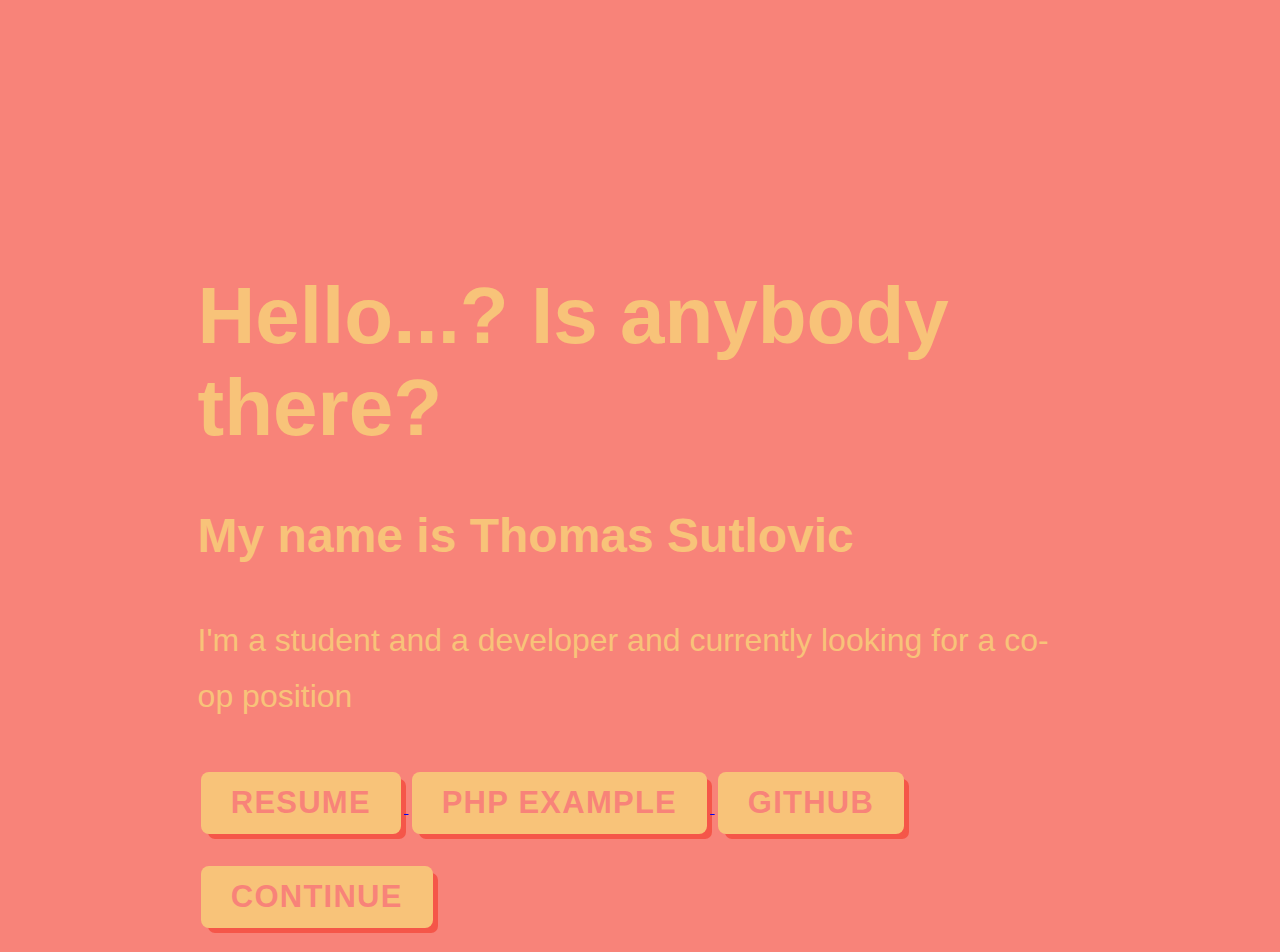
<file: index.html>
<!DOCTYPE html>
<!--
To change this license header, choose License Headers in Project Properties.
To change this template file, choose Tools | Templates
and open the template in the editor.
-->
<html>

<head>
	<!-- Global site tag (gtag.js) - Google Analytics -->
	<script async src="https://www.googletagmanager.com/gtag/js?id=UA-40339548-7"></script>
	<script>
		window.dataLayer = window.dataLayer || [];
		  function gtag(){dataLayer.push(arguments);}
		  gtag('js', new Date());

		  gtag('config', 'UA-40339548-7');
	</script>
	<title>Thomas Sutlovic</title>
	<meta charset="UTF-8">
	<meta name="viewport" content="width=device-width, initial-scale=1.0">
	<link rel="stylesheet" type="text/css" href="style.css">
	<link rel="icon" href="https://i.imgur.com/ASecjwP.png">
</head>

<body>
	<div class="container">
		<div class="text">
			<h1 class="summary">Hello...? Is anybody there?</h1>
			<h3 class="summary">My name is Thomas Sutlovic</h3>
			<p class="summary">I'm a student and a developer and currently looking for a co-op position</p>
		</div>
		<a href="./Sutlovic_Thomas.pdf" target="_blank">
			<div class="button">Resume</div>
		</a>
		<a href="./PHP/index.html">
			<div class="button">PHP example</div>
		</a>
		<a href="./Parallax/index.html">
			<div class="button">GitHub</div>
		</a>
		<a href="./Personal/index.html">
			<div class="button">Continue</div>
		</a>
	</div>
</body>

</html>
</file>
<file: Parallax/index.html>
<!DOCTYPE html>
<!--[if lt IE 7]>      <html class="no-js lt-ie9 lt-ie8 lt-ie7"> <![endif]-->
<!--[if IE 7]>         <html class="no-js lt-ie9 lt-ie8"> <![endif]-->
<!--[if IE 8]>         <html class="no-js lt-ie9"> <![endif]-->
<!--[if gt IE 8]><!--> <html class="no-js"> <!--<![endif]-->
    <head>
       
        <meta charset="utf-8">
        <meta http-equiv="X-UA-Compatible" content="IE=edge,chrome=1">
        <title>Demo - Simple parallax scrolling tutorial</title>
        <meta name="description" content="">
        <meta name="viewport" content="width=device-width, initial-scale=1.0, maximum-scale=1.0" />

		<link rel="author" href="https://plus.google.com/u/0/109859280204979591787/about"/>

        <!-- Place favicon.ico and apple-touch-icon.png in the root directory -->

		<!--
			* This demo was prepared for you by Petr Tichy - Ihatetomatoes.net
			* Want to see more similar demos and tutorials?
			* Help by spreading the word about Ihatetomatoes blog.
			* Facebook - https://www.facebook.com/ihatetomatoesblog
			* Twitter - https://twitter.com/ihatetomatoes
			* Google+ - https://plus.google.com/u/0/109859280204979591787/about
		-->

        <link rel="stylesheet" href="css/normalize.css">
        <link rel="stylesheet" href="css/main.css">
        <script src="js/vendor/modernizr-2.7.1.min.js"></script>
        <style type="text/css">
			body {
				font-family: 'Open Sans', sans-serif;
			}
		</style>
    </head>
    <body class="loading">

       
        <!--[if lt IE 7]>
            <p class="chromeframe">You are using an <strong>outdated</strong> browser. Please <a href="http://browsehappy.com/">upgrade your browser</a> or <a href="http://www.google.com/chromeframe/?redirect=true">activate Google Chrome Frame</a> to improve your experience.</p>
        <![endif]-->

       	<div id="preload">
	       	<img src="img/bcg_slide-1.jpg">
	       	<img src="img/bcg_slide-2.jpg">
	       	<img src="img/bcg_slide-3.jpg">
	       	<img src="img/bcg_slide-4.jpg">
       	</div>

       	<main>

	        <section id="slide-1" class="homeSlide">
	        	<div class="bcg">
		        	<div class="hsContainer">
			    		<div class="hsContent">
				    		<h1>Beautiful Cables</h2>
			    		</div>
		        	</div>
	        	</div>
		    </section>

		    <section id="slide-2" class="homeSlide">
		    	<div class="bcg">
			    	<div class="hsContainer">
			    		<div class="hsContent">
				    		<h2>great for story telling websites.</h2>
			    		</div>
		        	</div>
		    	</div>
		    </section>

			<section id="slide-3" class="homeSlide">
				<div class="bcg">
			    	<div class="hsContainer">
		    			<div class="hsContent">
				    		<h2>Now go and create your own story</h2>
			    		</div>
			    	</div>

			    </div>
			</section>

			<section id="slide-4" class="homeSlide">
				<div class="bcg">
			    	<div class="hsContainer">
		    			<div class="hsContent">
				    		<h2>and share mine.</h2>
			    		</div>
			    	</div>

			    </div>
			</section>

		</main>

        <script src="//ajax.googleapis.com/ajax/libs/jquery/1.9.1/jquery.min.js"></script>
        <script>window.jQuery || document.write('<script src="js/vendor/jquery-1.9.1.min.js"><\/script>')</script>
        <script src="js/imagesloaded.js"></script>
        <script src="js/skrollr.js"></script>
        <script src="js/_main.js"></script>

    </body>
</html>
</file>
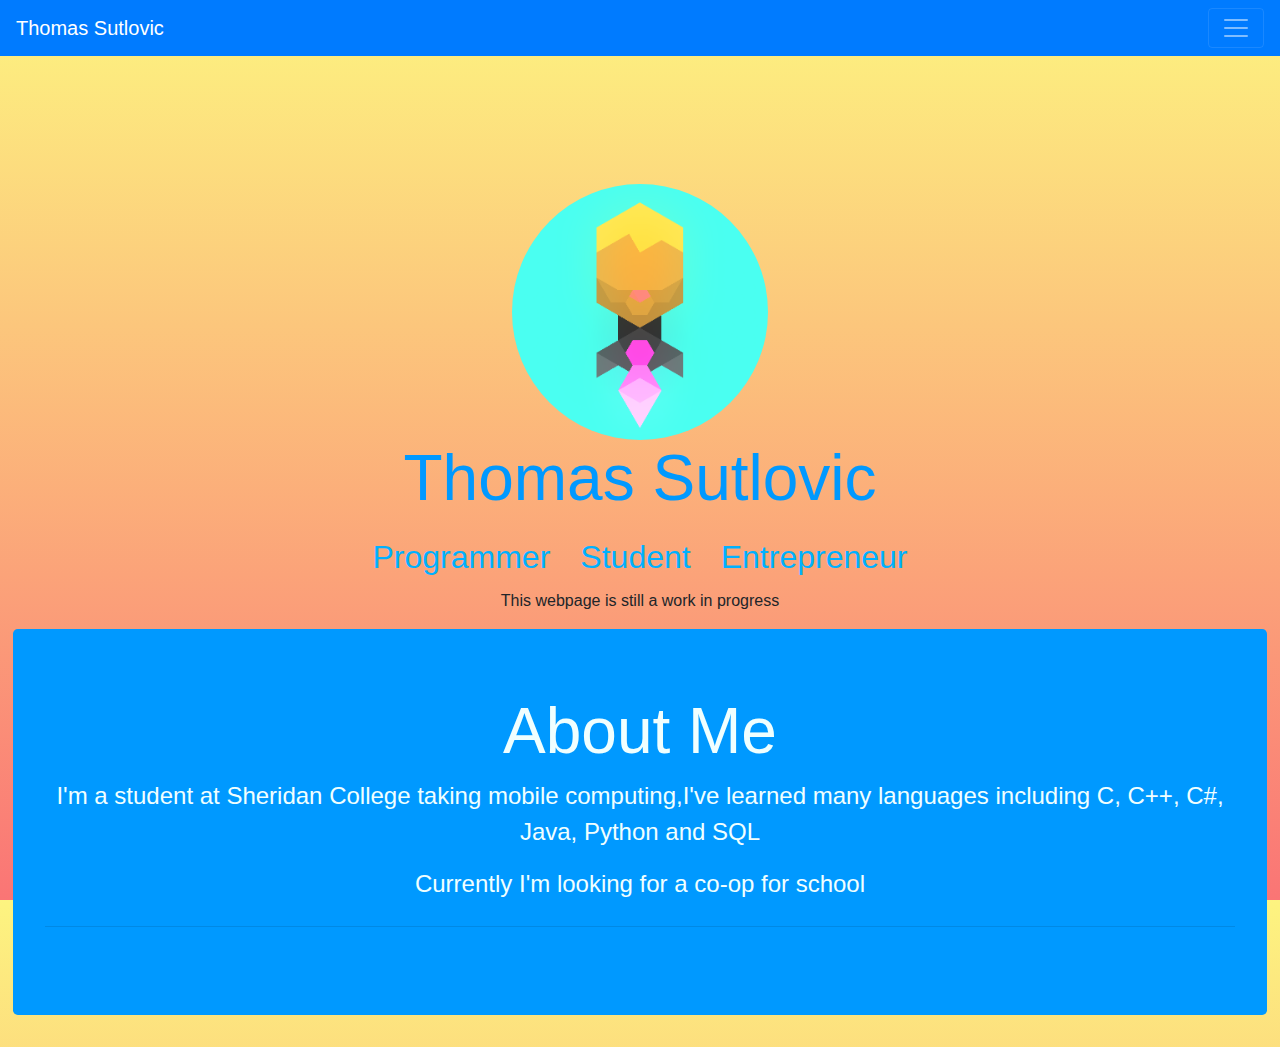
<file: Personal/index.html>
<!DOCTYPE html>
<html>

<head>
	<title>Thomas Sutlovic</title>
	<meta charset="UTF-8">
	<meta name="viewport" content="width=device-width, initial-scale=1.0">
	<link rel="stylesheet" href="https://maxcdn.bootstrapcdn.com/bootstrap/4.0.0/css/bootstrap.min.css" integrity="sha384-Gn5384xqQ1aoWXA+058RXPxPg6fy4IWvTNh0E263XmFcJlSAwiGgFAW/dAiS6JXm" crossorigin="anonymous">
	<link type="text/css" rel="stylesheet" href="style.css">
	<link rel="icon" href="https://i.imgur.com/ASecjwP.png">
</head>

<body id="gradient">

	<!-- Navbar -->
	<nav class="navbar navbar-dark bg-primary">
		<!-- Navbar title -->
		<a class="navbar-brand" href="#">Thomas Sutlovic</a>
		<!-- Toggle button -->
		<button class="navbar-toggler" type="button" data-toggle="collapse" data-target="#navbarNav" aria-controls="navbarNav" aria-expanded="false" aria-label="Toggle navigation">
			<span class="navbar-toggler-icon"></span>
		</button>
		<!-- The items in the navbar -->
		<div class="collapse navbar-collapse" id="navbarNav">
			<ul class="navbar-nav mr-auto">
				<!-- Home -->
				<li class="nav-item active">
					<a class="nav-link" href="">Home <span class="sr-only">(current)</span></a>
				</li>
				<!-- Projects -->
				<li class="nav-item">
					<a class="nav-link" href="/Projects/index.html">Projects</a>
				</li>
			</ul>
		</div>
	</nav>

	<!-- All the content -->
	<div class="content">
		<!-- The main part -->
		<div class="home">
			<img class="img-circle" src="images/ASecjwP.png">
			<h1>Thomas Sutlovic</h1>
			<h4>Programmer</h4>
			<h4>Student</h4>
			<h4>Entrepreneur</h4>
			<p>This webpage is still a work in progress</p>
		</div>

		<!-- About me -->
		<div class="jumbotron about">
			<h1 class="display-4">About Me</h1>
			<p class="lead">I'm a student at Sheridan College taking mobile computing,I've learned many languages including C, C++, C#, Java, Python and SQL</p>
			<p>Currently I'm looking for a co-op for school</p>
			<hr class="my-4">
		</div>
	</div>

	<!-- scripts to load JS for bootstrap -->
	<script src="https://code.jquery.com/jquery-3.2.1.slim.min.js" integrity="sha384-KJ3o2DKtIkvYIK3UENzmM7KCkRr/rE9/Qpg6aAZGJwFDMVNA/GpGFF93hXpG5KkN" crossorigin="anonymous"></script>
	<script src="https://cdnjs.cloudflare.com/ajax/libs/popper.js/1.12.9/umd/popper.min.js" integrity="sha384-ApNbgh9B+Y1QKtv3Rn7W3mgPxhU9K/ScQsAP7hUibX39j7fakFPskvXusvfa0b4Q" crossorigin="anonymous"></script>
	<script src="https://maxcdn.bootstrapcdn.com/bootstrap/4.0.0/js/bootstrap.min.js" integrity="sha384-JZR6Spejh4U02d8jOt6vLEHfe/JQGiRRSQQxSfFWpi1MquVdAyjUar5+76PVCmYl" crossorigin="anonymous"></script>
</body>
</html>
</file>
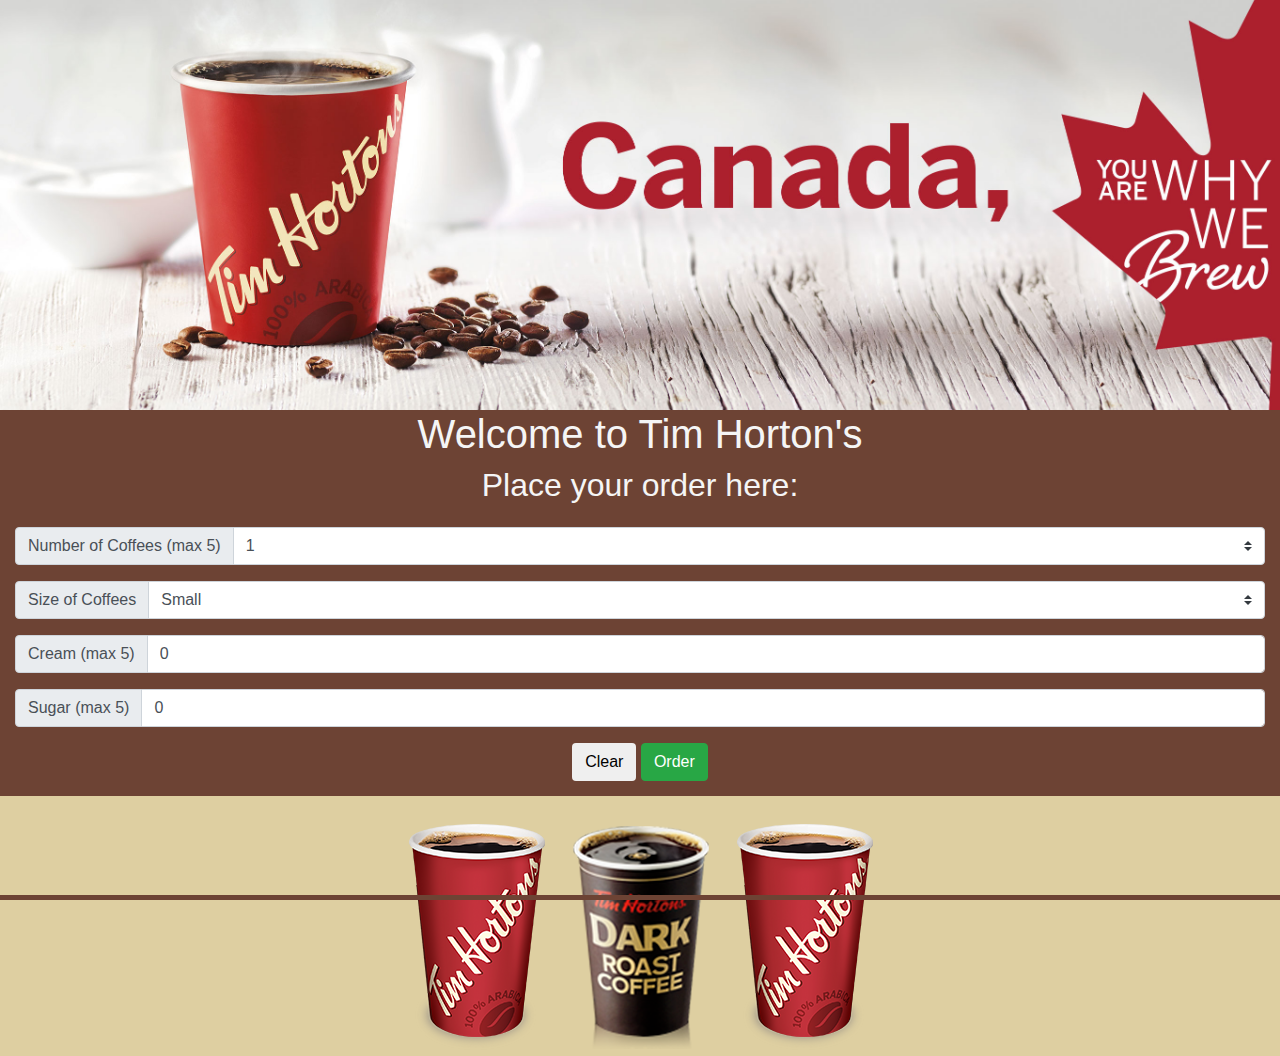
<file: PHP/index.html>
<!DOCTYPE html>
<!--
To change this license header, choose License Headers in Project Properties.
To change this template file, choose Tools | Templates
and open the template in the editor.
-->
<html>
    <head>
        <title>Tim Horton's Order Form</title>
        <meta charset="UTF-8">
        <meta name="viewport" content="width=device-width, initial-scale=1.0">
		<link rel="stylesheet" href="https://maxcdn.bootstrapcdn.com/bootstrap/4.0.0/css/bootstrap.min.css" integrity="sha384-Gn5384xqQ1aoWXA+058RXPxPg6fy4IWvTNh0E263XmFcJlSAwiGgFAW/dAiS6JXm" crossorigin="anonymous">
        <link rel="stylesheet" type="text/css" href="style.css">
    </head>
    <body>
        <div class="header">
            <img src="images/header.jpg" alt="Logo"/>
            <h1>Welcome to Tim Horton's</h1>
            <h2>Place your order here:</h2>
        </div>

        <div class="col-12 text-center" id="order">
            <form method="Post" action="order.php">
				
				<!-- The first input of # of coffees -->
				
				<div class="input-group mb-3">
					<div class="input-group-prepend">
				  		<label class="input-group-text" for="inputGroupSelect01">Number of Coffees (max 5)</label>
				  	</div>
					<select class="custom-select" name="amount">
						<option value="1">1</option>
						<option value="2">2</option>
						<option value="3">3</option>
						<option value="4">4</option>
						<option value="5">5</option>
					</select>
			  	</div>
				
				<!-- The second input of size of coffees -->
				
				<div class="input-group mb-3">
					<div class="input-group-prepend">
						<label class="input-group-text">Size 	of Coffees
						</label>
					</div>
					<select class="custom-select" name="size">
						<option value="s">Small</option>
						<option value="m">Medium</option>
						<option value="l">Large</option>
						<option value="xl">Extra Large</option>
                	</select>
				</div>
                
                <!-- The third input of the # of Creams -->
				
			  <div class="input-group mb-3">
					<div class="input-group-prepend">
						<label class="input-group-text">
							Cream (max 5)
						</label>
				  </div>
				  <input class="form-control" type="number" name="Cream" value="0" min="0" max="5">
				</div>
				
				<!-- The fourth input of the # of Sugars -->
	
			  <div class="input-group mb-3">
					<div class="input-group-prepend">
						<label class="input-group-text">
							Sugar (max 5)
						</label>
					</div>
					<input class="form-control" type="number" name="Sugar" value="0" min="0" max="5">
				</div>
				
				<!-- Clear and order buttons -->
				
                <input class="btn" type="reset" value="Clear">
                <input class="btn btn-success" type="submit" value="Order">
				
    		</form>
        </div>
		
		<!-- Images of the coffees at the bottom -->
		
        <div class="products">
            <img src="images/og.png" alt="Original Blend">
            <img src="images/dark.png" alt="Dark Roast">
            <img src="images/decaf.png" alt="Decaf">
        </div>

		<!-- footer class -->
		
        <div class="footer">

        </div>
    </body>
</html>
</file>
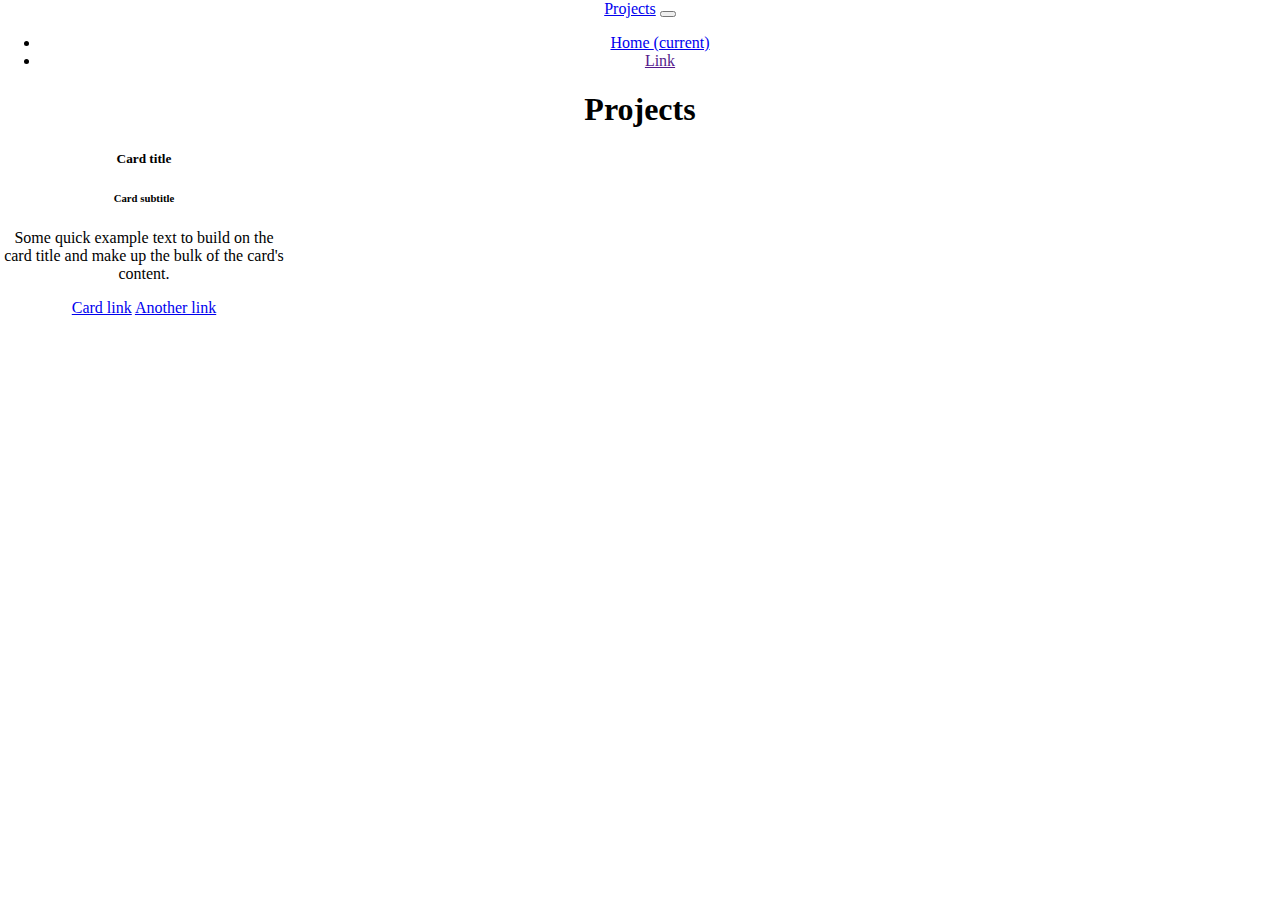
<file: Projects/index.html>
<!DOCTYPE html>
<html lang="en">
<head>
	<meta charset="utf-8">
	<meta name="viewport" content="width=device-width, initial-scale=1, shrink-to-fit=no">
	<meta name="description" content="">
	<meta name="author" content="">
	<link rel="icon" href="../../../../favicon.ico">

	<title>Projects</title>

	<!-- Bootstrap core CSS -->
	<link rel="stylesheet" href="https://stackpath.bootstrapcdn.com/bootstrap/4.1.3/css/bootstrap.min.css" integrity="sha384-MCw98/SFnGE8fJT3GXwEOngsV7Zt27NXFoaoApmYm81iuXoPkFOJwJ8ERdknLPMO" crossorigin="anonymous">
	<link type="text/css" rel="stylesheet" href="style.css">
</head>


<body>

	<header>
		<nav class="navbar navbar-expand-md navbar-dark bg-dark">
			<!-- Title -->
			<a class="navbar-brand" href="#">Projects</a>
			<!-- The button -->
			<button class="navbar-toggler" type="button" data-toggle="collapse" data-target="#navbarNav" aria-controls="navbarNav" aria-expanded="false" aria-label="Toggle navigation">
				<span class="navbar-toggler-icon"></span>
			</button>

			<!-- The actual navigation -->
			<div class="collapse navbar-collapse" id="navbarNav">
				<ul class="navbar-nav mr-auto">
					<!-- nav items -->
					<li class="nav-item active">
						<a class="nav-link" href="/Personal/index.html">Home <span class="sr-only">(current)</span></a>
					</li>
					<li class="nav-item">
						<a class="nav-link" href="">Link</a>
					</li>
				</ul>
			</div>
		</nav>
	</header>

	<main role="main">
		<section class="jumbotron">
			<div class="container">
				<h1 class="jumbotron-heading">Projects</h1>
			</div>
		</section>

		<div class="card" style="width: 18rem;">
			<div class="card-body">
				<h5 class="card-title">Card title</h5>
				<h6 class="card-subtitle mb-2 text-muted">Card subtitle</h6>
				<p class="card-text">Some quick example text to build on the card title and make up the bulk of the card's content.</p>
				<a href="#" class="card-link">Card link</a>
				<a href="#" class="card-link">Another link</a>
			</div>
		</div>
	</main>

	<!-- Bootstrap core JavaScript
    ================================================== -->
	<!-- Placed at the end of the document so the pages load faster -->
	<script src="https://code.jquery.com/jquery-3.3.1.slim.min.js" integrity="sha384-q8i/X+965DzO0rT7abK41JStQIAqVgRVzpbzo5smXKp4YfRvH+8abtTE1Pi6jizo" crossorigin="anonymous"></script>
	<script src="https://cdnjs.cloudflare.com/ajax/libs/popper.js/1.14.3/umd/popper.min.js" integrity="sha384-ZMP7rVo3mIykV+2+9J3UJ46jBk0WLaUAdn689aCwoqbBJiSnjAK/l8WvCWPIPm49" crossorigin="anonymous"></script>
	<script src="https://stackpath.bootstrapcdn.com/bootstrap/4.1.3/js/bootstrap.min.js" integrity="sha384-ChfqqxuZUCnJSK3+MXmPNIyE6ZbWh2IMqE241rYiqJxyMiZ6OW/JmZQ5stwEULTy" crossorigin="anonymous"></script>

</body>
</html>
</file>
<file: style.css>
/*
To change this license header, choose License Headers in Project Properties.
To change this template file, choose Tools | Templates
and open the template in the editor.
*/
/* 
    Created on : 23-Apr-2017, 11:52:24 PM
    Author     : tomo
*/

html {
    background-color:#f88379;
    color:#f8c379;
    font-family: 'Akkurat', Helvetica, sans-serif;
    font-size:10px;
}
div.container {
    margin:15vh 5% 0;
}
p.summary {
    font-size:2rem;
    line-height:3.5rem;
}
h3.summary {
    font-size:3em;
    line-height:3.5rem;
}
h1.summary{
    font-size: 5em;
}
div.button {
    background-color:#f8c379;
    border-radius:0.5rem;
    box-shadow:0.375rem 0.375rem 0 -1px rgb(245,86,73);
    color:#f88379;
    display:inline-block;
    font-size:1.9375rem;
    font-weight:bold;
    letter-spacing:0.04em;
    padding:0.8125rem 1.875rem;
	margin: 1rem 0.2rem;
    text-transform:uppercase;
}
@media (min-width: 42em) {
    html {
        font-size:16px;
    }

    div.container {
        margin:25vh 5% 0;
    }
}
@media (min-width: 70em) {
    html {
        font-size:16px;
    }

    div.container {
        margin:30vh 15% 0;
    }
}
</file>
<file: Parallax/css/main.css>
/*
 _____   _           _         _                        _
|_   _| | |         | |       | |                      | |
  | |   | |__   __ _| |_ ___  | |_ ___  _ __ ___   __ _| |_ ___   ___  ___
  | |   | '_ \ / _` | __/ _ \ | __/ _ \| '_ ` _ \ / _` | __/ _ \ / _ \/ __|
 _| |_  | | | | (_| | ||  __/ | || (_) | | | | | | (_| | || (_) |  __/\__ \
 \___/  |_| |_|\__,_|\__\___|  \__\___/|_| |_| |_|\__,_|\__\___/ \___||___/

Oh nice, welcome to the stylesheet of dreams.
It has it all. Classes, ID's, comments...the whole lot:)
Enjoy responsibly!
@ihatetomatoes

*/
/*
 * HTML5 Boilerplate
 *
 * What follows is the result of much research on cross-browser styling.
 * Credit left inline and big thanks to Nicolas Gallagher, Jonathan Neal,
 * Kroc Camen, and the H5BP dev community and team.
 */

/* ==========================================================================
   Base styles: opinionated defaults
   ========================================================================== */

html,
button,
input,
select,
textarea {
    color: #222;
}

body {
    font-size: 1em;
    line-height: 1.4;
}

/*
 * Remove text-shadow in selection highlight: h5bp.com/i
 * These selection rule sets have to be separate.
 * Customize the background color to match your design.
 */

::-moz-selection {
    background: #b3d4fc;
    text-shadow: none;
}

::selection {
    background: #b3d4fc;
    text-shadow: none;
}

/*
 * A better looking default horizontal rule
 */

hr {
    display: block;
    height: 1px;
    border: 0;
    border-top: 1px solid #ccc;
    margin: 1em 0;
    padding: 0;
}

/*
 * Remove the gap between images and the bottom of their containers: h5bp.com/i/440
 */

img {
    vertical-align: middle;
}

/*
 * Remove default fieldset styles.
 */

fieldset {
    border: 0;
    margin: 0;
    padding: 0;
}

/*
 * Allow only vertical resizing of textareas.
 */

textarea {
    resize: vertical;
}

/* ==========================================================================
   Chrome Frame prompt
   ========================================================================== */

.chromeframe {
    margin: 0.2em 0;
    background: #ccc;
    color: #000;
    padding: 0.2em 0;
}

/* ==========================================================================
   Parallax Scroll
   ========================================================================== */
body, html {
	height: 100%;
	min-height: 100%;
	background-color: #000000;
}
body {

}
.no-js {
	padding-top: 106px;
}
h2 {
	margin-top: 0;
}
.loading {
	background: url('../img/ico_loading.gif') no-repeat center center;
}
section {
	min-width: 960px;
	opacity: 0;
}
.loaded section,
.no-js section {
	opacity: 1;
	-webkit-transition: opacity 300ms ease-out;
	-moz-transition: opacity 300ms ease-out;
	transition: opacity 300ms ease-out;
}
main {
	overflow-x: hidden;
}
#preload {
	width: 1px;
	height: 1px;
	overflow: hidden;
	position: absolute;
	top: 0;
	left: 0;
}
.bcg {
	background-position: center center;
	background-repeat: no-repeat;
	background-attachment: fixed;
	background-size: cover;
	height: 100%;
	width: 100%;
}

.hsContainer {
	width: 100%;
	height: 100%;
	overflow: hidden;
	position: relative;
}

.hsContent {
	max-width: 700px;
	position: absolute;
	
}
	.hsContent h1{
		color: #0099FF;
		font-size: 12em;
	}
	.hsContent h2  {
		color: #fff8de;
		background-color: rgba(0,0,0,0.5);
		padding: 10px 5px;
		font-size: 35px;
		line-height: 38px;
		margin-bottom: 12px;
	}
	.hsContent p {
		width: 400px;
		color: #b2b2b2;
	}
	.hsContent a {
		color: #b2b2b2;
		text-decoration: underline;
	}

/* Slide 1 */
#slide-1 .bcg {background: #FF8900; /* For browsers that do not support gradients */
    background: -webkit-linear-gradient(#FF0080, #FF8900); /* For Safari 5.1 to 6.0 */
    background: -o-linear-gradient(#FF0080, #FF8900); /* For Opera 11.1 to 12.0 */
    background: -moz-linear-gradient(#FF0080, #FF8900); /* For Firefox 3.6 to 15 */
    background: linear-gradient(#FF0080, #FF8900); /* Standard syntax (must be last) */}
#slide-1 .hsContent {
	top: auto;
}

/* Slide 2 */
#slide-2 .bcg {background: red; /* For browsers that do not support gradients */
    background: -webkit-linear-gradient(#FF8900, #B1FF00); /* For Safari 5.1 to 6.0 */
    background: -o-linear-gradient(#FF8900, #B1FF00); /* For Opera 11.1 to 12.0 */
    background: -moz-linear-gradient(#FF8900, #B1FF00); /* For Firefox 3.6 to 15 */
    background: linear-gradient(#FF8900, #B1FF00); /* Standard syntax (must be last) */}
#slide-2 .hsContent {
	margin-left: -450px;
	bottom: 200px;
	top: auto;
}

/* Slide 3 */
#slide-3 .bcg {background: red; /* For browsers that do not support gradients */
    background: -webkit-linear-gradient(#B1FF00, #00FF00); /* For Safari 5.1 to 6.0 */
    background: -o-linear-gradient(#B1FF00, #00FF00); /* For Opera 11.1 to 12.0 */
    background: -moz-linear-gradient(#B1FF00, #00FF00); /* For Firefox 3.6 to 15 */
    background: linear-gradient(#B1FF00, #00FF00); /* Standard syntax (must be last) */}
#slide-3 .hsContent {
	margin-left: -239px;
}
	#slide-3 h2 {
		color: #f2ead6;
		background-color: rgba(0,0,0,0.6);
	}

/* Slide 4 */
#slide-4 .bcg {background: red; /* For browsers that do not support gradients */
    background: -webkit-linear-gradient(#00FF00, #00FFFF); /* For Safari 5.1 to 6.0 */
    background: -o-linear-gradient(#00FF00, #00FFFF); /* For Opera 11.1 to 12.0 */
    background: -moz-linear-gradient(#00FF00, #00FFFF); /* For Firefox 3.6 to 15 */
    background: linear-gradient(#00FF00, #00FFFF); /* Standard syntax (must be last) */}
#slide-4 .hsContent {
	margin-left: -450px;
}
	#slide-4 h2 {
		background: none;
		padding-left: 0;
		padding-right: 0;
	}

/* ==========================================================================
   Helper classes
   ========================================================================== */

/*
 * Image replacement
 */

.ir {
    background-color: transparent;
    border: 0;
    overflow: hidden;
    /* IE 6/7 fallback */
    *text-indent: -9999px;
}

.ir:before {
    content: "";
    display: block;
    width: 0;
    height: 150%;
}

/*
 * Hide from both screenreaders and browsers: h5bp.com/u
 */

.hidden {
    display: none !important;
    visibility: hidden;
}

/*
 * Hide only visually, but have it available for screenreaders: h5bp.com/v
 */

.visuallyhidden {
    border: 0;
    clip: rect(0 0 0 0);
    height: 1px;
    margin: -1px;
    overflow: hidden;
    padding: 0;
    position: absolute;
    width: 1px;
}

/*
 * Extends the .visuallyhidden class to allow the element to be focusable
 * when navigated to via the keyboard: h5bp.com/p
 */

.visuallyhidden.focusable:active,
.visuallyhidden.focusable:focus {
    clip: auto;
    height: auto;
    margin: 0;
    overflow: visible;
    position: static;
    width: auto;
}

/*
 * Hide visually and from screenreaders, but maintain layout
 */

.invisible {
    visibility: hidden;
}

/*
 * Clearfix: contain floats
 *
 * For modern browsers
 * 1. The space content is one way to avoid an Opera bug when the
 *    `contenteditable` attribute is included anywhere else in the document.
 *    Otherwise it causes space to appear at the top and bottom of elements
 *    that receive the `clearfix` class.
 * 2. The use of `table` rather than `block` is only necessary if using
 *    `:before` to contain the top-margins of child elements.
 */

.clearfix:before,
.clearfix:after {
    content: " "; /* 1 */
    display: table; /* 2 */
}

.clearfix:after {
    clear: both;
}

/*
 * For IE 6/7 only
 * Include this rule to trigger hasLayout and contain floats.
 */

.clearfix {
    *zoom: 1;
}

/* ==========================================================================
   EXAMPLE Media Queries for Responsive Design.
   These examples override the primary ('mobile first') styles.
   Modify as content requires.
   ========================================================================== */

@media only screen and (min-width: 35em) {
    /* Style adjustments for viewports that meet the condition */
}

@media print,
       (-o-min-device-pixel-ratio: 5/4),
       (-webkit-min-device-pixel-ratio: 1.25),
       (min-resolution: 120dpi) {
    /* Style adjustments for high resolution devices */
}

/* ==========================================================================
   Print styles.
   Inlined to avoid required HTTP connection: h5bp.com/r
   ========================================================================== */

@media print {
    * {
        background: transparent !important;
        color: #000 !important; /* Black prints faster: h5bp.com/s */
        box-shadow: none !important;
        text-shadow: none !important;
    }

    a,
    a:visited {
        text-decoration: underline;
    }

    a[href]:after {
        content: " (" attr(href) ")";
    }

    abbr[title]:after {
        content: " (" attr(title) ")";
    }

    /*
     * Don't show links for images, or javascript/internal links
     */

    .ir a:after,
    a[href^="javascript:"]:after,
    a[href^="#"]:after {
        content: "";
    }

    pre,
    blockquote {
        border: 1px solid #999;
        page-break-inside: avoid;
    }

    thead {
        display: table-header-group; /* h5bp.com/t */
    }

    tr,
    img {
        page-break-inside: avoid;
    }

    img {
        max-width: 100% !important;
    }

    @page {
        margin: 0.5cm;
    }

    p,
    h2,
    h3 {
        orphans: 3;
        widows: 3;
    }

    h2,
    h3 {
        page-break-after: avoid;
    }
}
</file>
<file: Personal/style.css>
html {
	height: 100%;
}

:root {
	--primary-colour: #0099FF;
	--secondary-colour: #00B1FF;
	--gradient-webkit: -webkit-linear-gradient(#FDF480, #FA7575);
	--gradient-opera: -o-linear-gradient(#FDF480, #FA7575);
	--gradient-moz: -moz-linear-gradient(#FDF480, #FA7575);
	--gradeint-standard: linear-gradient(#FDF480, #FA7575);
}

body {
	margin: 0;
	padding: 0;
	height: 100%;
	background-repeat: no-repeat;
	background-attachment: fixed;
	text-align: center;
}

#gradient {
	background: orange;
	/* For browsers that do not support gradients */
	background: var(--gradient-webkit);
	/* For Safari 5.1 to 6.0 */
	background: var(--gradient-opera);
	/* For Opera 11.1 to 12.0 */
	background: var(--gradient-moz);
	/* For Firefox 3.6 to 15 */
	background: var(--gradeint-standard);
	/* Standard syntax */
}

.img-circle {
	border-radius: 50%;
	height: auto;
	width: 20%;
	margin-top: 10%;
}

.home h1 {
	color: var(--primary-colour);
	font-size: 4em;
}

.home h4 {
	display: inline-block;
	margin: 1%;
	color: var(--secondary-colour);
	font-size: 2em;
}

.about {
	display: inline-block;
	width: 98%;
	background-color: var(--primary-colour);
	color: azure;
}

.about h1 {
	font-size: 4em;
}

.about p {
	font-size: 1.5em;
}
</file>
<file: PHP/style.css>
* {
    box-sizing: border-box;
}
[class*="col-"] {
    float: left;
    padding: 15px;
}
.col-1 {width: 8.33%;}
.col-2 {width: 16.66%;}
.col-3 {width: 25%;}
.col-4 {width: 33.33%;}
.col-5 {width: 41.66%;}
.col-6 {width: 50%;}
.col-7 {width: 58.33%;}
.col-8 {width: 66.66%;}
.col-9 {width: 75%;}
.col-10 {width: 83.33%;}
.col-11 {width: 91.66%;}
.col-12 {width: 100%;}
/*uncomment for borders around divs*/
/*div {
    border: 2px solid blue;
}*/
@media only screen and (max-width: 768px) {
    /* for mobile-phones: */
    [class*="col-"] {
        width: 100%;
    }
}
.header{
    background: #6D4334;
    display: inline-block;
}
.header img{
    width:100%;
    height: auto;
}
#order{
    display: inline-block;
    background: #6D4334;
}
.products{
    display: inline-block;
}
.footer{
    position: fixed;
    bottom:0;
    height:5px;
    width: 100%;
    background: #6D4334;
}
html, body{
    height: 100% ;
    width:100%;
}
body{
    color: #F5F5F5;
    margin: auto;
    background: #DECFA1;
    text-align: center;
}
</file>
<file: Projects/style.css>
body {
	margin: 0;
	padding: 0;
	height: 100%;
	background-repeat: no-repeat;
	background-attachment: fixed;
	text-align: center;
}
</file>
